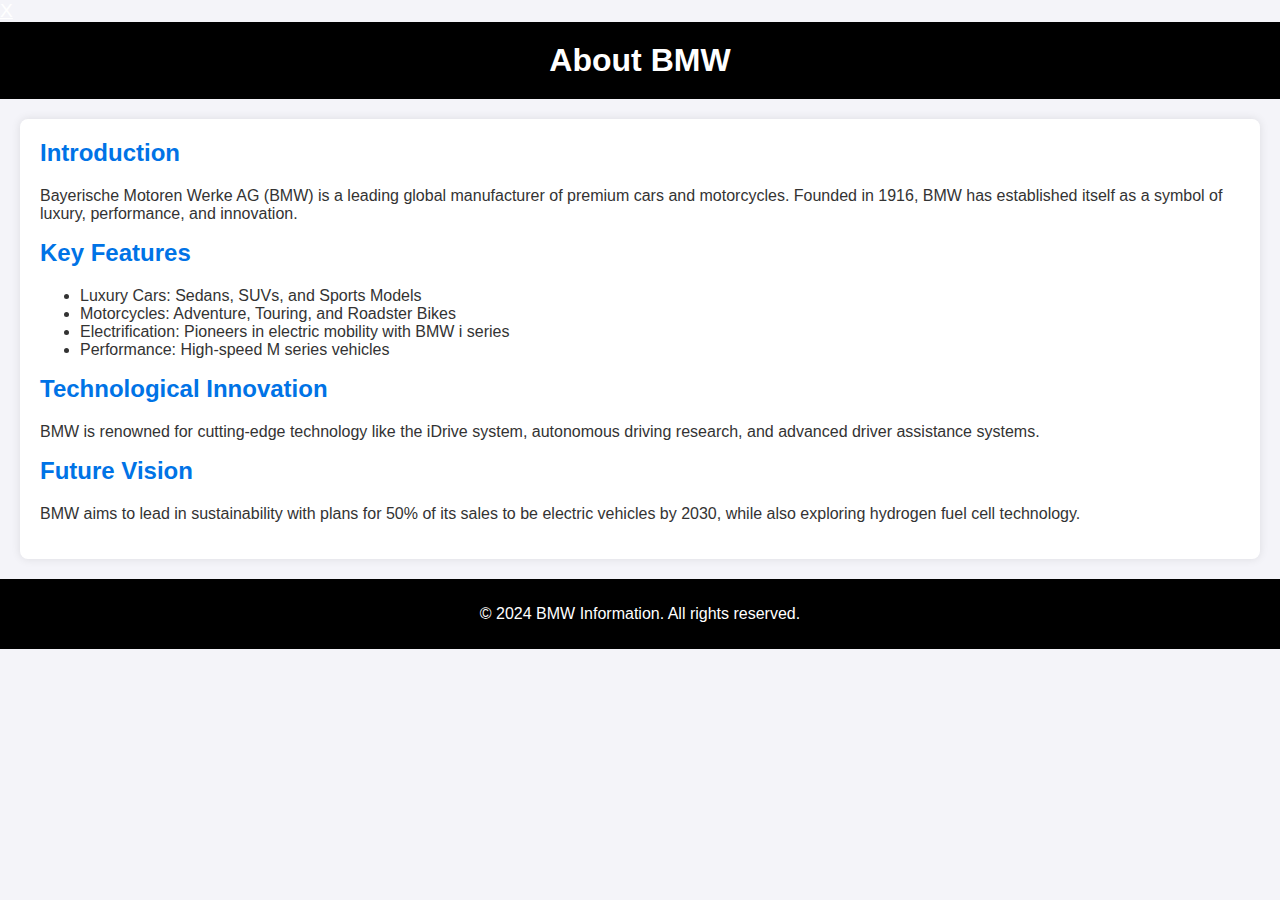
<file: about.html>
<!DOCTYPE html>
<html lang="en">
<head>
    <meta charset="UTF-8">
    <meta name="viewport" content="width=device-width, initial-scale=1.0">
    <title>About BMW</title>
    <style>
        /* General Styles */
        body {
            font-family: Arial, sans-serif;
            margin: 0;
            padding: 0;
            background-color: #f4f4f9;
            color: #333;
        }
        header {
            background-color: #000;
            color: #fff;
            text-align: center;
            padding: 20px 10px;
        }
        header h1 {
            margin: 0;
            font-size: 2rem;
        }
        section {
            max-width: 1200px;
            margin: 20px auto;
            background: #fff;
            padding: 20px;
            border-radius: 8px;
            box-shadow: 0 0 10px rgba(0, 0, 0, 0.1);
        }
        section h2 {
            color: #0073e6;
            margin-top: 0;
        }
        footer {
            text-align: center;
            padding: 10px;
            background-color: #000;
            color: #fff;
            margin-top: 20px;
        }
        /* Responsive Design */
        @media (max-width: 1024px) {
            header h1 {
                font-size: 1.8rem;
            }
            section {
                margin: 15px;
                padding: 15px;
            }
        }
        @media (max-width: 768px) {
            header {
                padding: 15px;
            }
            section {
                margin: 10px;
                padding: 10px;
            }
            h2 {
                font-size: 1.5rem;
            }
            p {
                font-size: 14px;
            }
        }
        @media (max-width: 480px) {
            header h1 {
                font-size: 1.4rem;
            }
            section {
                padding: 8px;
            }
            h2 {
                font-size: 1.2rem;
            }
            p {
                font-size: 12px;
            }
        }
    </style>
</head>
<body>
    <a style="font-size: larger; color: white;" href="index.html"><div class="exit">X</div></a>
    <header>
        <h1>About BMW</h1>
    </header>
    <section>
        <h2>Introduction</h2>
        <p>
            Bayerische Motoren Werke AG (BMW) is a leading global manufacturer of premium cars and motorcycles. 
            Founded in 1916, BMW has established itself as a symbol of luxury, performance, and innovation.
        </p>
        <h2>Key Features</h2>
        <ul>
            <li>Luxury Cars: Sedans, SUVs, and Sports Models</li>
            <li>Motorcycles: Adventure, Touring, and Roadster Bikes</li>
            <li>Electrification: Pioneers in electric mobility with BMW i series</li>
            <li>Performance: High-speed M series vehicles</li>
        </ul>
        <h2>Technological Innovation</h2>
        <p>
            BMW is renowned for cutting-edge technology like the iDrive system, autonomous driving research, and 
            advanced driver assistance systems.
        </p>
        <h2>Future Vision</h2>
        <p>
            BMW aims to lead in sustainability with plans for 50% of its sales to be electric vehicles by 2030, 
            while also exploring hydrogen fuel cell technology.
        </p>
    </section>
    <footer>
        <p>&copy; 2024 BMW Information. All rights reserved.</p>
    </footer>
</body>
</html>
</file>
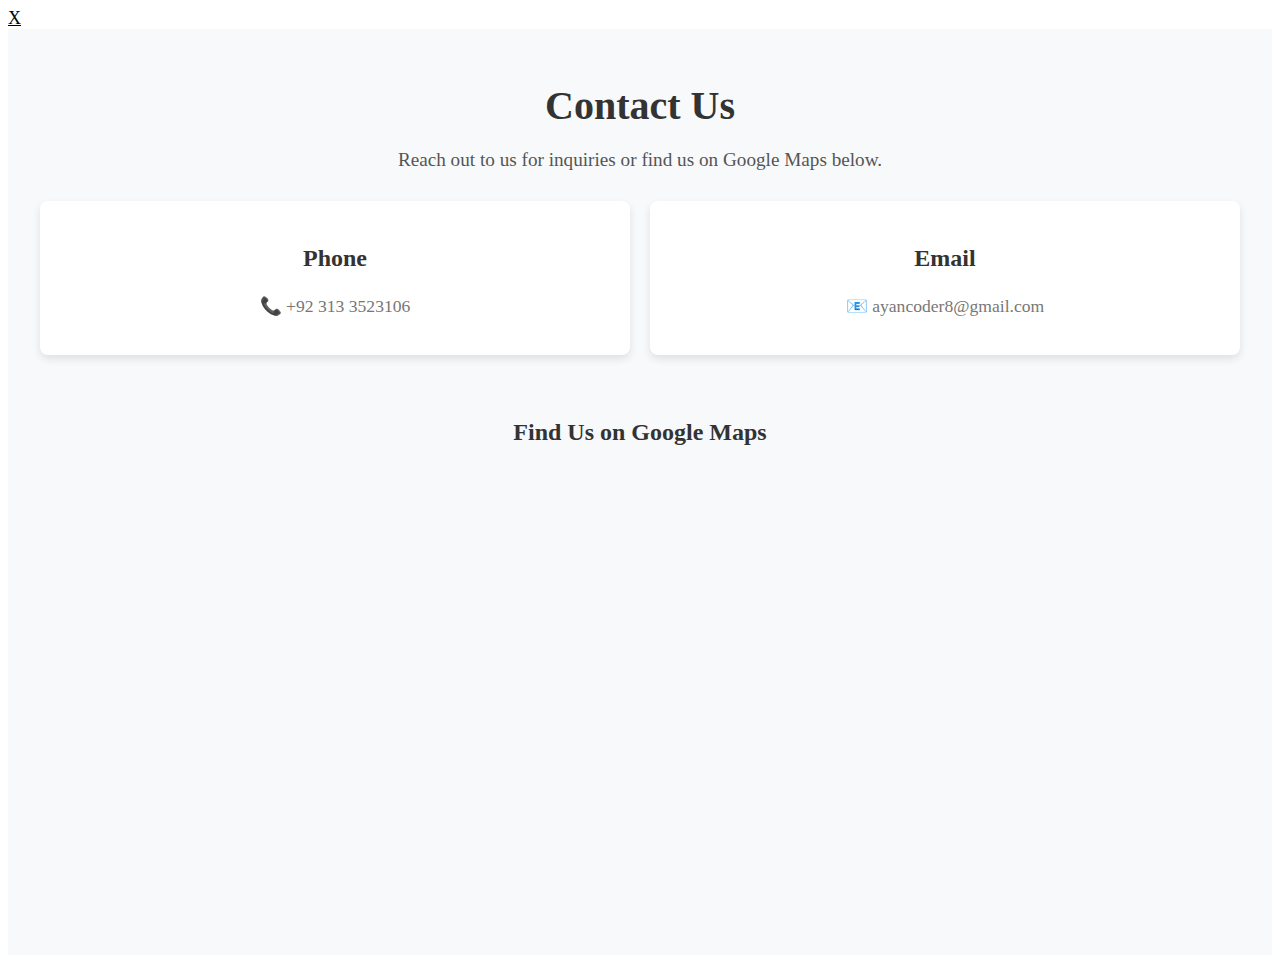
<file: contact.html>
<!DOCTYPE html>
<html lang="en">
<head>
    <meta charset="UTF-8">
    <meta name="viewport" content="width=device-width, initial-scale=1.0">
    <title>Document</title>
</head>
<body>
    <a style="font-size: large; color: black;" href="index.html"><div class="exit">X</div></a>
    <main>
        <section id="contact" style="padding: 20px; background-color: #f8f9fa;">
            <div style="max-width: 1200px; margin: 0 auto; text-align: center;">
              <h2 style="font-size: 2.5rem; margin-bottom: 20px; color: #333;">Contact Us</h2>
              <p style="font-size: 1.2rem; color: #555; margin-bottom: 30px;">
                Reach out to us for inquiries or find us on Google Maps below.
              </p>
          
              <!-- Contact Info Section -->
              <div style="display: flex; flex-wrap: wrap; justify-content: center; gap: 20px; margin-bottom: 40px;">
                <div style="flex: 1 1 300px; background: #fff; padding: 20px; border-radius: 8px; box-shadow: 0 4px 8px rgba(0, 0, 0, 0.1);">
                  <h3 style="font-size: 1.5rem; color: #333;">Phone</h3>
                  <p style="font-size: 1.1rem; color: #777;">📞 +92 313 3523106</p>
                </div>
                <div style="flex: 1 1 300px; background: #fff; padding: 20px; border-radius: 8px; box-shadow: 0 4px 8px rgba(0, 0, 0, 0.1);">
                  <h3 style="font-size: 1.5rem; color: #333;">Email</h3>
                  <p style="font-size: 1.1rem; color: #777;">📧 ayancoder8@gmail.com</p>
                </div>
              </div>
          
              <!-- Google Maps Section -->
              <div style="margin: 20px auto; border-radius: 10px; overflow: hidden;">
                <h3 style="color: #333; font-size: 1.5rem; margin-bottom: 15px;">Find Us on Google Maps</h3>
                <iframe
                  src="https://www.google.com/maps/embed?pb=!1m18!1m12!1m3!1d3153.8354345096633!2d-122.41941548468148!3d37.77492927975954!2m3!1f0!2f0!3f0!3m2!1i1024!2i768!4f13.1!3m3!1m2!1s0x8085809cbae8b8db%3A0xf6e7ce64dd4e002e!2sSan%20Francisco%2C%20CA%2C%20USA!5e0!3m2!1sen!2sin!4v1673371618057!5m2!1sen!2sin"
                  width="100%"
                  height="450"
                  style="border: 0;"
                  allowfullscreen=""
                  loading="lazy"
                  referrerpolicy="no-referrer-when-downgrade">
                </iframe>
              </div>
            </div>
        </section>
</body>
</html>
</file>
